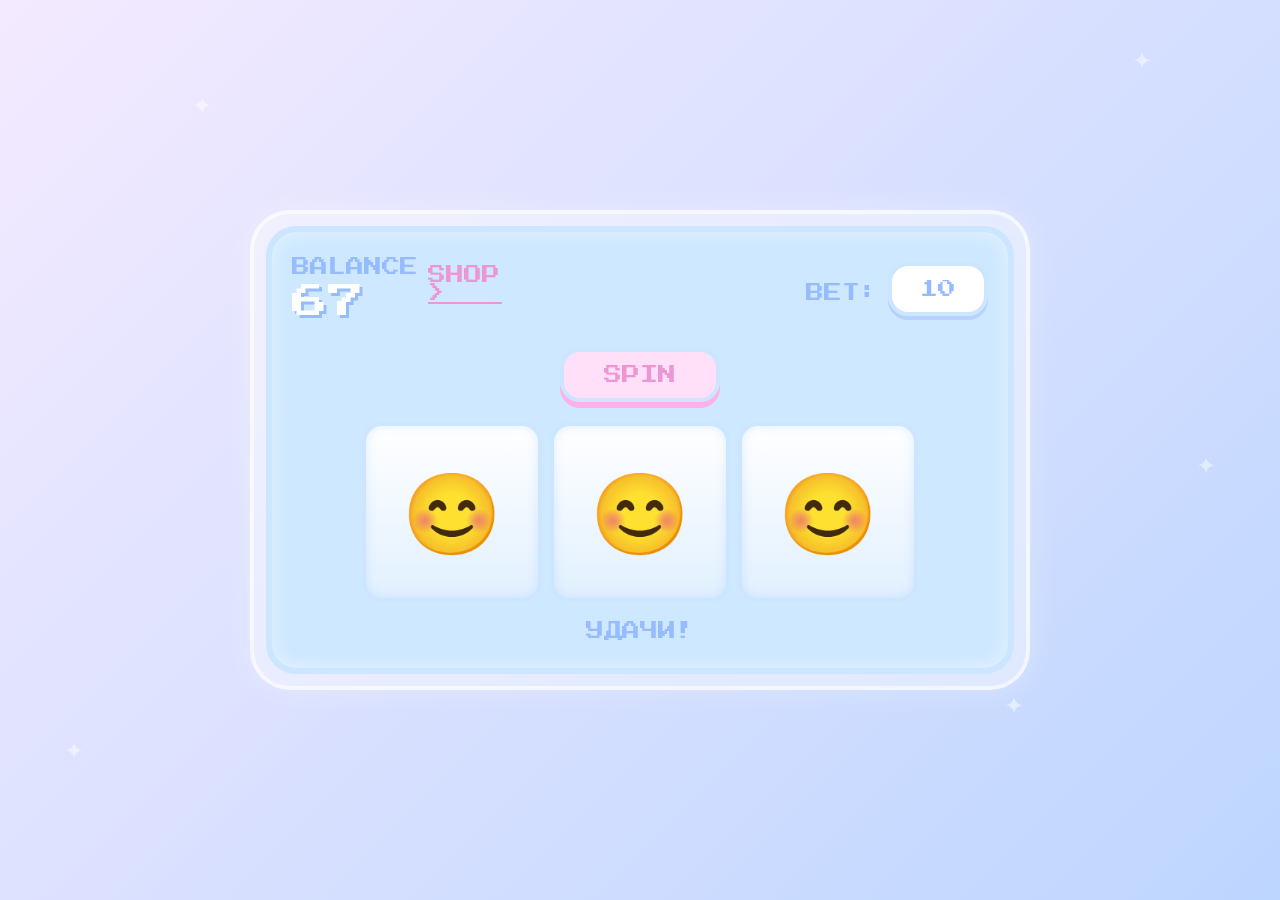
<file: index.html>
<!DOCTYPE html>
<html lang="ru">
<head>
    <meta charset="UTF-8">
    <meta name="viewport" content="width=device-width, initial-scale=1.0">
    <title>казик</title>
    <link href="https://fonts.googleapis.com/css2?family=Press+Start+2P&display=swap" rel="stylesheet">
    <link rel="stylesheet" href="begin.css">
    
</head>
<body>
    <div class="sparkle sp-1">✦</div>
    <div class="sparkle sp-2">✦</div>
    <div class="sparkle sp-3">✦</div>
    <div class="sparkle sp-4">✦</div>
    <div class="sparkle sp-5">✦</div>

    <div class="game-wrapper">
        <div class="game-container">
            <div class="header">
    <div class="balance-info">
        <div class="label">BALANCE</div>
        <div class="balance-display">67</div>
    </div>

    <a href="shop.html" style="text-decoration: none;">
        <div class="label" style="color: #ec97d3; cursor: pointer; border-bottom: 2px solid #ec97d3;">SHOP ></div>
    </a>

    <div class="controls-group">
        <div class="bet-section">
            <span id="bet" class="label">BET:</span>
            <input type="number" id="betInput" class="bet-input" value="10" min="1">
        </div>
    </div>
</div>
<button class="spin-button" onclick="playSpin()">
            SPIN <span class="refresh"></span>
        </button>
 <div class="slots-area">
                <div id="slot1" class="slot-box"><div class="emoji">😊</div></div>
                <div id="slot2" class="slot-box"><div class="emoji">😊</div></div>
                <div id="slot3" class="slot-box"><div class="emoji">😊</div></div>
            </div>

            <div id="message" class="label">УДАЧИ!</div>
</div>

            
        </div>
    </div>
    <script src="https://telegram.org/js/telegram-web-app.js"></script>
    <script>
    const tg = window.Telegram.WebApp;

        class VisualSlotMachine {
    #balance;
    #symbols = ['🍒','🍒','🍒','🍒','🍒', '🍋','🍋','🍋','🍋','🍋', '🔔','🔔','🔔', '💎','💎','💎', '7️⃣', '🍎', '🍎', '🍎', '🍎', '🍎', '🍀','🍀','🍀', '👑','👑', '🍇','🍇','🍇','🍇','🍇', '🎯'];
    #bet = 10;

    constructor(initialDeposit) {
        this.#balance = initialDeposit;
        this.betInput = document.getElementById('betInput');
        this.balanceDisplay = document.querySelector('.balance-display');
        this.messageDisplay = document.getElementById('message');
        
        // Ссылка на контейнеры-боксы
        this.slotBoxes = [
            document.getElementById('slot1'),
            document.getElementById('slot2'),
            document.getElementById('slot3')
        ];

        this.updateUI();
    }

    updateUI(reels = null, message = "УДАЧИ!") {
        this.messageDisplay.textContent = message;
        this.balanceDisplay.textContent = this.#balance;

        if (reels) {
            reels.forEach((symbol, i) => {
                this.slotBoxes[i].innerHTML = `<div class="emoji">${symbol}</div>`;
            });
        }
    }

    async spin() {
        this.#bet = Number(this.betInput.value);

        if (this.#balance < this.#bet) {
            this.messageDisplay.textContent = "НЕДОСТАТОЧНО СРЕДСТВ!";
            return;
        }

        this.#balance -= this.#bet;
        this.balanceDisplay.textContent = this.#balance;
        this.messageDisplay.textContent = "КРУТИМ...";

        const results = [
            this.#symbols[Math.floor(Math.random() * 33)],
            this.#symbols[Math.floor(Math.random() * 33)],
            this.#symbols[Math.floor(Math.random() * 33)]
        ];

        // Запускаем анимацию для каждого барабана
        const promises = this.slotBoxes.map((box, i) => this.#animateReel(box, i, results[i]));
        
        // Ждем окончания всех анимаций
        await Promise.all(promises);
        
        // Проверяем результат
        this.#checkResult(results);
    }

    async pay() {
        const res = await fetch('https://inxrt.pythonanywhere.com/get_invoice', {
            method: 'POST',
            headers: {'Content-Type': 'application/json'},
            body: JSON.stringify({ user_id: tg.initDataUnsafe.user?.id })
        });
        const { link } = await res.json();
        tg.openInvoice(link, (status) => {
            if (status === 'paid') this.spin();
        });
    }

    #animateReel(box, index, finalSymbol) {
        return new Promise(resolve => {
            const numSymbols = 30; // Длина ленты для крутки
            let stripHtml = '';
            
            // Генерируем "ленту" символов
            for (let i = 0; i < numSymbols; i++) {
                const sym = this.#symbols[Math.floor(Math.random() * 33)];
                stripHtml += `<div class="emoji">${sym}</div>`;
            }
            // Добавляем финальный символ в самый конец ленты
            stripHtml += `<div class="emoji">${finalSymbol}</div>`;
            
            // Создаем элемент ленты
            const reel = document.createElement('div');
            reel.className = 'symbol-reel blur';
            reel.innerHTML = stripHtml;
            
            box.innerHTML = '';
            box.appendChild(reel);

            // Устанавливаем начальную позицию
            reel.style.top = '0px';

            // Запускаем движение (через небольшую задержку для срабатывания transition)
            setTimeout(() => {
                const symbolHeight = 180; // Высота одного слота (из CSS)
                const travelDistance = numSymbols * symbolHeight;
                
                reel.style.transition = `top ${2 + index * 0.5}s cubic-bezier(0.45, 0.05, 0.55, 0.95)`;
                reel.style.top = `-${travelDistance}px`;
            }, 50);

            // Когда анимация закончилась
            setTimeout(() => {
                reel.classList.remove('blur');
                // Заменяем ленту на один статичный финальный символ
                box.innerHTML = `<div class="emoji" style="animation: slotBounce 0.4s ease;">${finalSymbol}</div>`;
                resolve();
            }, 2000 + index * 500);
        });
    }

    #checkResult(result) {
        let winAmount = 0;
        let msg = "ПОПРОБУЙ ЕЩЕ!";

        if (result[0] === result[1] && result[1] === result[2]) {
            winAmount = result[0] === '7️⃣' ? this.#bet * 100 : result[0] === '👑' ? this.#bet * 50 : result[0] === '💎' || result[0] === '🔔' || result[0] === '🍀' ? this.#bet * 10 : this.#bet * 3;
            msg = `ДЖЕКПОТ: +${winAmount}!`;

        //два совпало 
        } else if (result[0] === result[1] || result[1] === result[2] || result[0] === result[2]) {
            winAmount = this.#bet;
            msg = `ВЫИГРЫШ: +${winAmount}!`;
        }

        else if (result[0] === result[1] && result[2] === '🎯' || result[1] === result[2] && result [0] === '🎯' || result[0] === result[2] && result[1] === '🎯') {
            winAmount = result[0] === '7️⃣' || result[1] === '7️⃣' || result[2] === '7️⃣' ? this.#bet * 100 : result[0] === '👑' || result[1] === '👑' || result[2] === '👑' ? this.#bet * 50 : (result[0] === '💎' || result[1] === '💎' || result[2] === '💎') || (result[0] === '🔔' || result[1] === '🔔' || result[2] === '🔔') || (result[0] === '🍀' || result[1] === '🍀' || result[2] === '🍀') ? this.#bet * 10 : this.#bet * 3;
            msg = `ДЖЕКПОТ: +${winAmount}!`;
        }

        this.#balance += winAmount;
        this.updateUI(null, msg);
    }
}

const game = new VisualSlotMachine(7000);
function playSpin() { game.pay(); }
        
    </script>
</body>
</html>
</file>
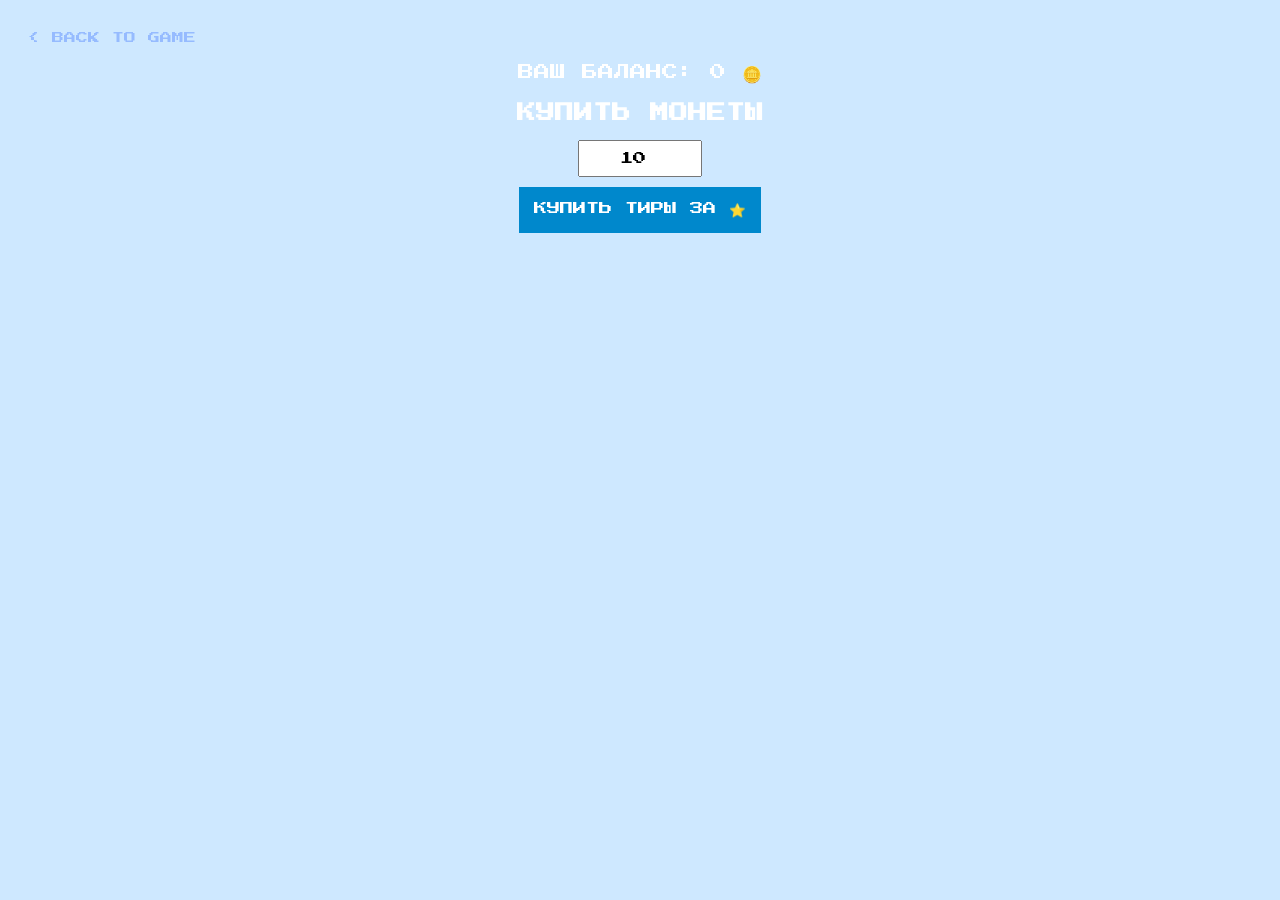
<file: shop.html>
<!DOCTYPE html>
<html>
<head>
    <script src="https://telegram.org/js/telegram-web-app.js"></script>
    <link href="https://fonts.googleapis.com/css2?family=Press+Start+2P&display=swap" rel="stylesheet">
    <style>
        body { background: #cee8ff; color: #fff; font-family: 'Press Start 2P', cursive; text-align: center; padding: 20px; }
        input { padding: 10px; font-family: inherit; width: 100px; text-align: center; }
        button { background: #0088cc; color: white; border: none; padding: 15px; font-family: inherit; margin-top: 10px; cursor: pointer; }
    </style>
</head>
<body>
    <div style="text-align: left; margin-bottom: 20px;">
    <a href="index.html" style="text-decoration: none; color: #96bbff; font-size: 12px;"> < BACK TO GAME</a>
</div>
    <div class="balance-box">
        ВАШ БАЛАНС: <span id="user-balance">0</span> 🪙
    </div>

    <h3>КУПИТЬ МОНЕТЫ</h3>
    <input type="number" id="coin-amount" value="10" min="1">
    <br>
    <button onclick="buy()">КУПИТЬ ТИРЫ ЗА ⭐</button>

    <script>
        const tg = window.Telegram.WebApp;
        const API_BASE = 'https://inxrt.pythonanywhere.com';
        const userId = tg.initDataUnsafe.user?.id;

        // Загрузка баланса при входе
        async function loadBalance() {
            if (!userId) return;
            const res = await fetch(`${API_BASE}/get-balance?user_id=${userId}`);
            const data = await res.json();
            document.getElementById('user-balance').innerText = data.balance;
        }

        async function buy() {
            const amount = document.getElementById('coin-amount').value;
            
            const res = await fetch(`${API_BASE}/buy-coins`, {
                method: 'POST',
                headers: {'Content-Type': 'application/json'},
                body: JSON.stringify({ user_id: userId, amount: amount })
            });
            
            const { link } = await res.json();
            
            tg.openInvoice(link, (status) => {
                if (status === 'paid') {
                    setTimeout(loadBalance, 2000); // Обновляем баланс через 2 сек (ждем бэкенд)
                }
            });
        }

        loadBalance();
    </script>
</body>
</html>
</file>
<file: begin.css>
:root {
    /* Градиент: фиолетовый -> синий */
    --bg-gradient: linear-gradient(135deg, #f4eaff 0%, #bdd6ff 100%);
    --panel-bg: #c5e2ff;
    --border-light: #ffffff;
    --border-blue: #cde6ff;
}

* {
    box-sizing: border-box;
}

body {


   


    margin: 0;
    padding: 0;
    min-height: 100dvh;
    display: flex;
    justify-content: center;
    align-items: center;
    background: var(--bg-gradient);
    font-family: 'Press Start 2P', cursive;
    overflow-x: hidden;
}

.game-wrapper {
    width: min(96vw, 780px);          /* ← было фиксировано → теперь адаптивно */
    padding: min(12px, 3vw);
    background: rgba(255, 255, 255, 0.4);
    border-radius: 40px;
    border: 4px solid rgba(255, 255, 255, 0.6);
    box-shadow: 0 0 30px rgba(255, 255, 255, 0.3);
}

.game-container {
    width: 100%;                      /* ← вместо 750px */
    height: auto;                     /* ← вместо 450px */
    min-height: 380px;
    max-height: 82dvh;
    aspect-ratio: 5 / 3;              /* сохраняем пропорции ~750:450 */
    background: #cee8ff;
    border: 6px solid var(--border-blue);
    border-radius: 30px;
    padding: min(20px, 5vw);          /* ← вместо 30px */
    display: flex;
    flex-direction: column;
    justify-content: space-between;
    position: relative;
    box-shadow: inset 0 0 20px rgba(255,255,255,0.5);
}

.header {
    display: flex;
    justify-content: space-between;
    align-items: center;
    
    gap: 10px;
}

.label {
    color: #96bbff;
    font-size: clamp(14px, 3.5vw, 18px);  /* ← вместо 18px */
    margin-bottom: 8px;
}

#bet {
    margin-top: 16px;
}

#message {
    margin-left: auto;
    margin-right: auto;
    margin-top: 20px;
}




.balance-display {
    color: white;
    font-size: clamp(28px, 8vw, 36px);    /* ← вместо 36px */
    text-shadow: 3px 3px 0px #96bbff;
}



.slots-area {
    display: flex;
    justify-content: center;
    gap: min(12px, 4vw);              /* ← вместо 20px */
    flex-wrap: wrap;                  /* ← на узких экранах переносит */
}

.slot-box {
    width: min(28vw, 180px);          /* ← вместо 180px */
    height: min(28vw, 180px);         /* ← вместо 180px */
    background: linear-gradient(180deg, #ffffff 0%, #e1f0ff 100%);
    border: 4px solid var(--border-blue);
    border-radius: 20px;
    display: flex;
    justify-content: center;
    align-items: center;
    box-shadow: inset 0 0 10px rgba(142, 191, 255, 0.3);
}

.emoji {
    font-size: min(18vw, 80px);       /* ← вместо 80px */
    image-rendering: pixelated;
}

/* controls-group и bet-section — делаем гибкими */
.controls-group {
    display: flex;
    flex-direction: row;           /* явно горизонтально */
    flex-wrap: nowrap;             /* НЕ переносить на новую строку */
    justify-content: right;       /* центрируем */
    align-items: center;           /* выравниваем по вертикали */
    gap: 12px;                     /* расстояние между элементами */
    width: 100%;
    padding: 10px 0;
}

.bet-section {
    display: flex;
    flex-direction: row;
    flex-wrap: nowrap;
    align-items: center;
    gap: 8px;
    justify-content: center;
}


.bet-input {
    width: 80px;                   /* было 100px — уменьшаем */
    min-width: 70px;
    font-size: 16px;
    background: #ffffff;
    color: #96bbff;
    text-align: center;
    outline: none;
    box-shadow: 0 4px 0 #b8d1ff;
    padding: 0;
}


/* Слоты */
.slots-area {
    display: flex;
    justify-content: center;
    gap: min(8px, 2vw);           /* Уменьшили зазор для узких экранов */
    flex-wrap: nowrap;            /* СТРОГО запрещаем перенос на новую строку */
    width: 100%;
}

.slot-box {
    /* Используем flex-1 и макс. ширину, чтобы они сжимались равномерно */
    flex: 0 1 min(28vw, 180px); 
    aspect-ratio: 1 / 1;          /* Делает блок квадратным автоматически */
    height: auto;                 /* Убираем фиксированную высоту */
    
    background: linear-gradient(180deg, #ffffff 0%, #e1f0ff 100%);
    border: 4px solid var(--border-blue);
    border-radius: 20px;
    display: flex;
    justify-content: center;
    align-items: center;
    box-shadow: inset 0 0 10px rgba(142, 191, 255, 0.3);
    position: relative;
    overflow: hidden;
}

.emoji {
    font-size: min(12vw, 80px);   /* Эмодзи тоже должен уменьшаться */
    image-rendering: pixelated;
}

/* Белые искорки (менее заметные) */
.sparkle {
    position: absolute;
    color: white;
    font-size: 24px;
    opacity: 0.5;
    animation: blink 3s infinite ease-in-out;
    pointer-events: none;
}

.sp-1 { top: 10%; left: 15%; animation-delay: 0s; }
.sp-2 { top: 5%; right: 10%; animation-delay: 1s; }
.sp-3 { bottom: 15%; left: 5%; animation-delay: 2s; }
.sp-4 { bottom: 20%; right: 20%; animation-delay: 0.5s; }
.sp-5 { top: 50%; right: 5%; animation-delay: 1.5s; }

@keyframes blink {
    0%, 100% { opacity: 0.1; transform: scale(0.8); }
    50% { opacity: 0.6; transform: scale(1.2); }
}

@keyframes slotBounce {
    0%, 100% { transform: scale(1); }
    50% { transform: scale(1.05); }
}
/* Контейнер для выравнивания в ряд */
/* Группировка ставки и кнопки в один ряд */
.controls-group {
    display: flex;
    align-items: center;
    gap: 20px;
}

/* Секция ставки с надписью */
.bet-section {
    display: flex;
    align-items: center;
    gap: 10px;
    
}

/* Общие параметры размера для кнопки и инпута */
.spin-button, .bet-input {
    height: 54px; /* Высота как у оригинальной кнопки */
    border: 4px solid var(--border-blue);
    border-radius: 20px;
    font-family: 'Press Start 2P', cursive;
    font-size: 18px;
    box-sizing: border-box;
}

/* Настройка поля ввода */
.bet-input {
    width: 100px;
    background: #ffffff;
    color: #96bbff;
    text-align: center;
    outline: none;
    box-shadow: 0 4px 0 #b8d1ff;
    padding: 0;
}

/* Оригинальный стиль кнопки SPIN */
.spin-button {
    margin: auto;
    width: 160px;
    background: #ffe0f8;
    color: #ec97d3;
    cursor: pointer;
    box-shadow: 0 6px 0 #fdb2e5;
    transition: 0.1s;
    display: flex;
    align-items: center;
    justify-content: center;
    margin-bottom: 20px;
}

.spin-button:active {
    transform: translateY(4px);
    box-shadow: 0 0px 0 #96bbff;
}

/* Убираем лишние стрелочки в поле числа */
.bet-input::-webkit-outer-spin-button,
.bet-input::-webkit-inner-spin-button {
    -webkit-appearance: none;
    margin: 0;
}
/* Анимация вращения барабана */
@keyframes slotSpin {
    0% { transform: translateY(-20px); filter: blur(2px); }
    50% { transform: translateY(20px); filter: blur(5px); }
    100% { transform: translateY(-20px); filter: blur(2px); }
}

.spinning {
    animation: slotSpin 0.1s infinite linear;
}

/* Плавное появление финального символа */
@keyframes popIn {
    0% { transform: scale(0.5); opacity: 0; }
    100% { transform: scale(1); opacity: 1; }
}

.win-flash {
    animation: slotBounce 0.5s ease;
}
/* Обновляем контейнер слота для маскировки */

/* Лента с эмодзи внутри слота */
.symbol-reel {
    display: flex;
    flex-direction: column;
    align-items: center;
    position: absolute; /* Важно! */
    width: 100%;
    top: 0;
}

/* Стиль для ссылки на магазин */
.header a {
    transition: transform 0.2s;
    display: inline-block;
}

.header a:hover {
    transform: scale(1.1);
}
</file>
